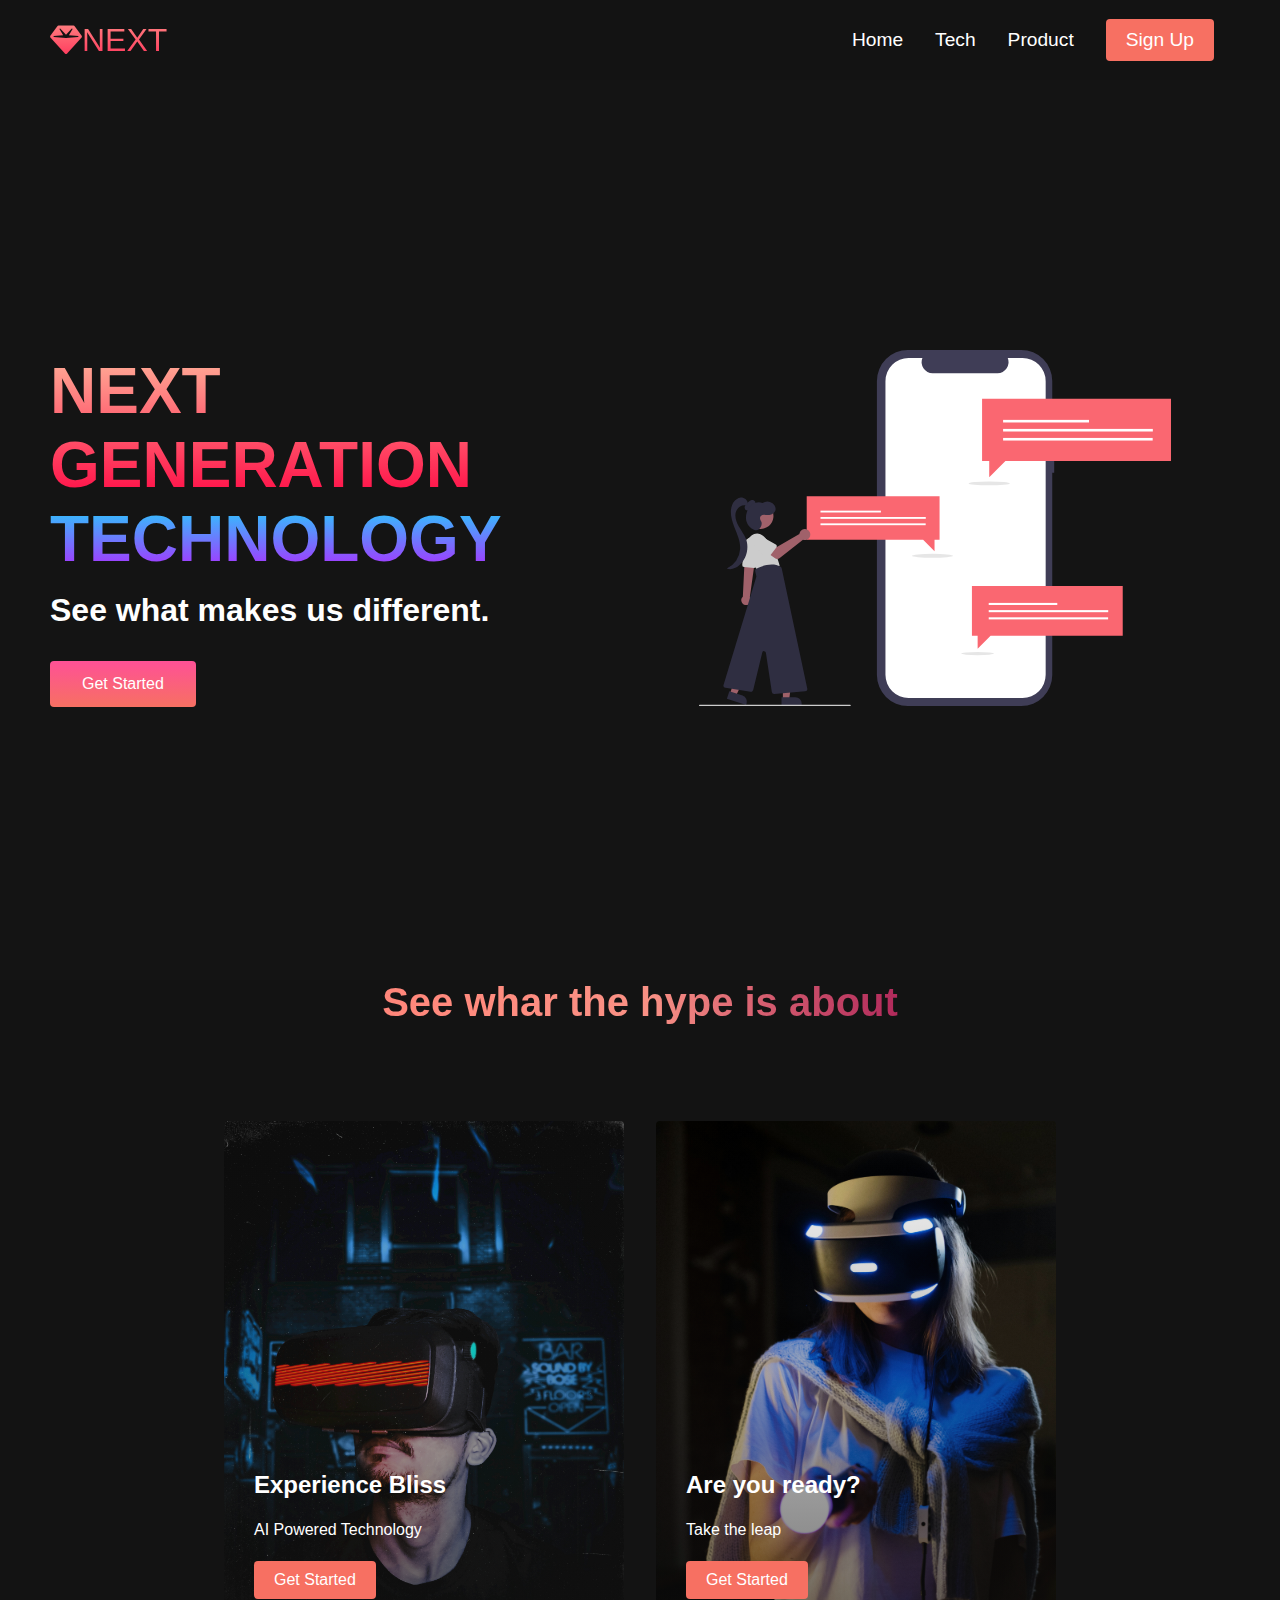
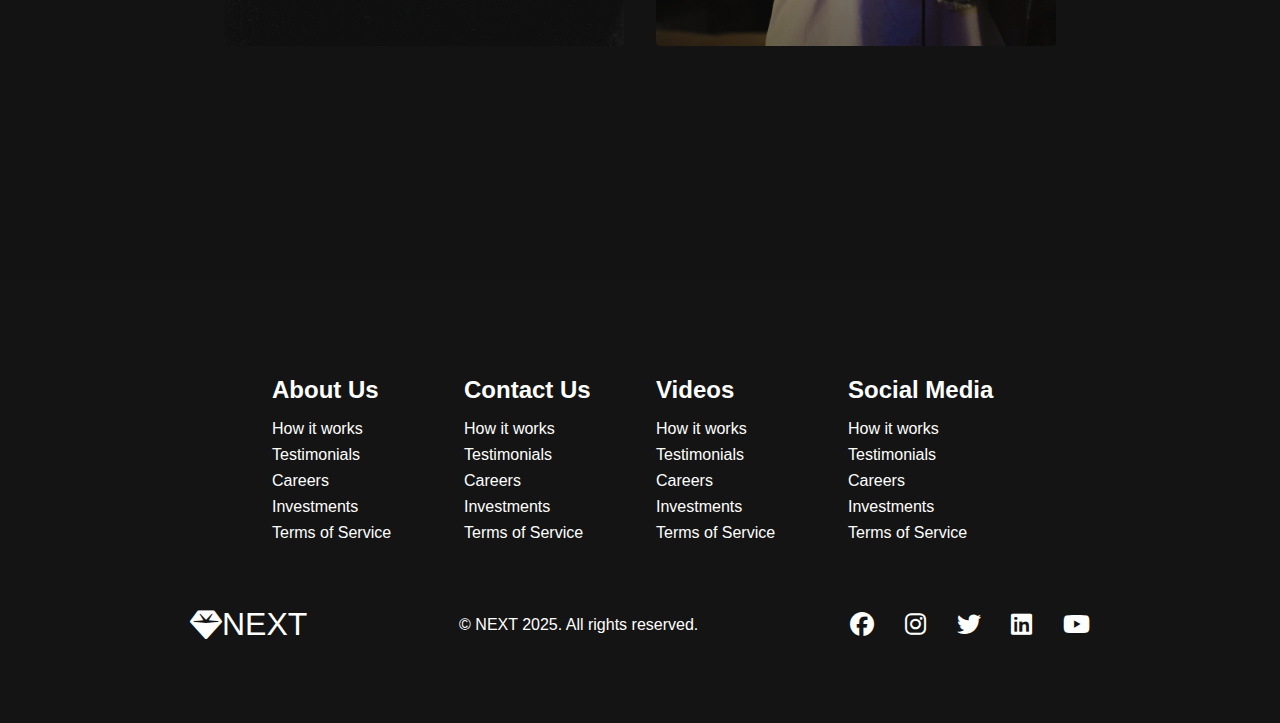
<file: index.html>
<!DOCTYPE html>
<html lang="en">
<head>
    <meta charset="UTF-8">
    <meta name="viewport" content="width=device-width, initial-scale=1.0">
    <title>next website</title>
    <link rel="stylesheet" href="styles.css">
    <link rel="stylesheet" href="https://cdnjs.cloudflare.com/ajax/libs/font-awesome/6.7.2/css/all.css">
    <link rel="preconnect" href="https://fonts.googleapis.com">
    <link rel="preconnect" href="https://fonts.gstatic.com" crossorigin>
    <link href="https://fonts.googleapis.com/css2?family=Kumbh+Sans:wght@100..900&display=swap" rel="stylesheet">
</head>
<body>
    <!--navbar section-->
    <nav class="nvbar">
        <div class="navbar-container">
            <a href="/" id="navbar-logo"><i class="fas fa-gem"></i> NEXT</a>
            <div class="navbar-toggle" id="mobile-menu">
                <span class="bar"></span>
                <span class="bar"></span>
                <span class="bar"></span>
            </div>
            <ul class="navbar-menu">
                <li class="navbar-item">
                    <a href="/" class="navbar-links">Home</a>
                </li>
                <li class="navbar-item">
                    <a href="/tech.html" class="navbar-links">Tech</a>
                </li>
                <li class="navbar-item">
                    <a href="/" class="navbar-links">Product</a>
                </li>
                <li class="navbar-btn">
                    <a href="/" class="button">Sign Up</a>
                </li>
            </ul>
        </div>
    </nav>

    <!--hero section-->
    <div class="main">
        <div class="main-container">

            <div class="main-content">
                <h1>NEXT GENERATION</h1>
                <h2>TECHNOLOGY</h2>
                <P>See what makes us different.</P>
                <button class="main-btn">
                    <a href="/">Get Started</a>
                </button>
            </div>

            <div class="main-img-container">
                <img src="images/message.svg" alt="" id="main-img">
            </div>
        </div>
    </div>

    <!--Services section-->
    <div class="services">
        <h1>See whar the hype is about</h1>
        <div class="services-container">
            <div class="services-card">
                <h2>Experience Bliss</h2>
                <p>AI Powered Technology</p>
                <button>Get Started</button>
            </div>
            <div class="services-card">
                <h2>Are you ready?</h2>
                <p>Take the leap</p>
                <button>Get Started</button>
            </div>
        </div>
    </div>

    <!--footer section-->
    <div class="footer-container">
        <div class="footer-links">
            <div class="footer-link-wrapper">
                <div class="footer-link-items">
                    <h2>About Us</h2>
                    <a href="/">How it works</a>
                    <a href="/">Testimonials</a>
                    <a href="/">Careers</a>
                    <a href="/">Investments</a>
                    <a href="/">Terms of Service</a>
                </div>
                <div class="footer-link-items">
                    <h2>Contact Us</h2>
                    <a href="/">How it works</a>
                    <a href="/">Testimonials</a>
                    <a href="/">Careers</a>
                    <a href="/">Investments</a>
                    <a href="/">Terms of Service</a>
                </div>
            </div>
            <div class="footer-link-wrapper">
                <div class="footer-link-items">
                    <h2>Videos</h2>
                    <a href="/">How it works</a>
                    <a href="/">Testimonials</a>
                    <a href="/">Careers</a>
                    <a href="/">Investments</a>
                    <a href="/">Terms of Service</a>
                </div>
                <div class="footer-link-items">
                    <h2>Social Media</h2>
                    <a href="/">How it works</a>
                    <a href="/">Testimonials</a>
                    <a href="/">Careers</a>
                    <a href="/">Investments</a>
                    <a href="/">Terms of Service</a>
                </div>
            </div>
        </div>
        <div class="social-media">
            <div class="social-media-wrap">
                <div class="footer-logo">
                    <a href="/" id="footer-logo"><i class="fas fa-gem"></i>NEXT</a>
                </div>
                <p class="website-rights">&copy; NEXT 2025. All rights reserved.</p>
                <div class="social-icons">
                    <a href="/" class="social-icon-links" target="_blank">
                        <i class="fab fa-facebook"></i>
                    </a>
                    <a href="/" class="social-icon-links" target="_blank">
                        <i class="fab fa-instagram"></i>
                    </a>
                    <a href="/" class="social-icon-links" target="_blank">
                        <i class="fab fa-twitter"></i>
                    </a>
                    <a href="/" class="social-icon-links" target="_blank">
                        <i class="fab fa-linkedin"></i>
                    </a>
                    <a href="/" class="social-icon-links" target="_blank">
                        <i class="fab fa-youtube"></i>
                    </a>
                </div>
            </div>
        </div>
    </div>

    <script src="app.js"></script>
</body>
</html>
</file>
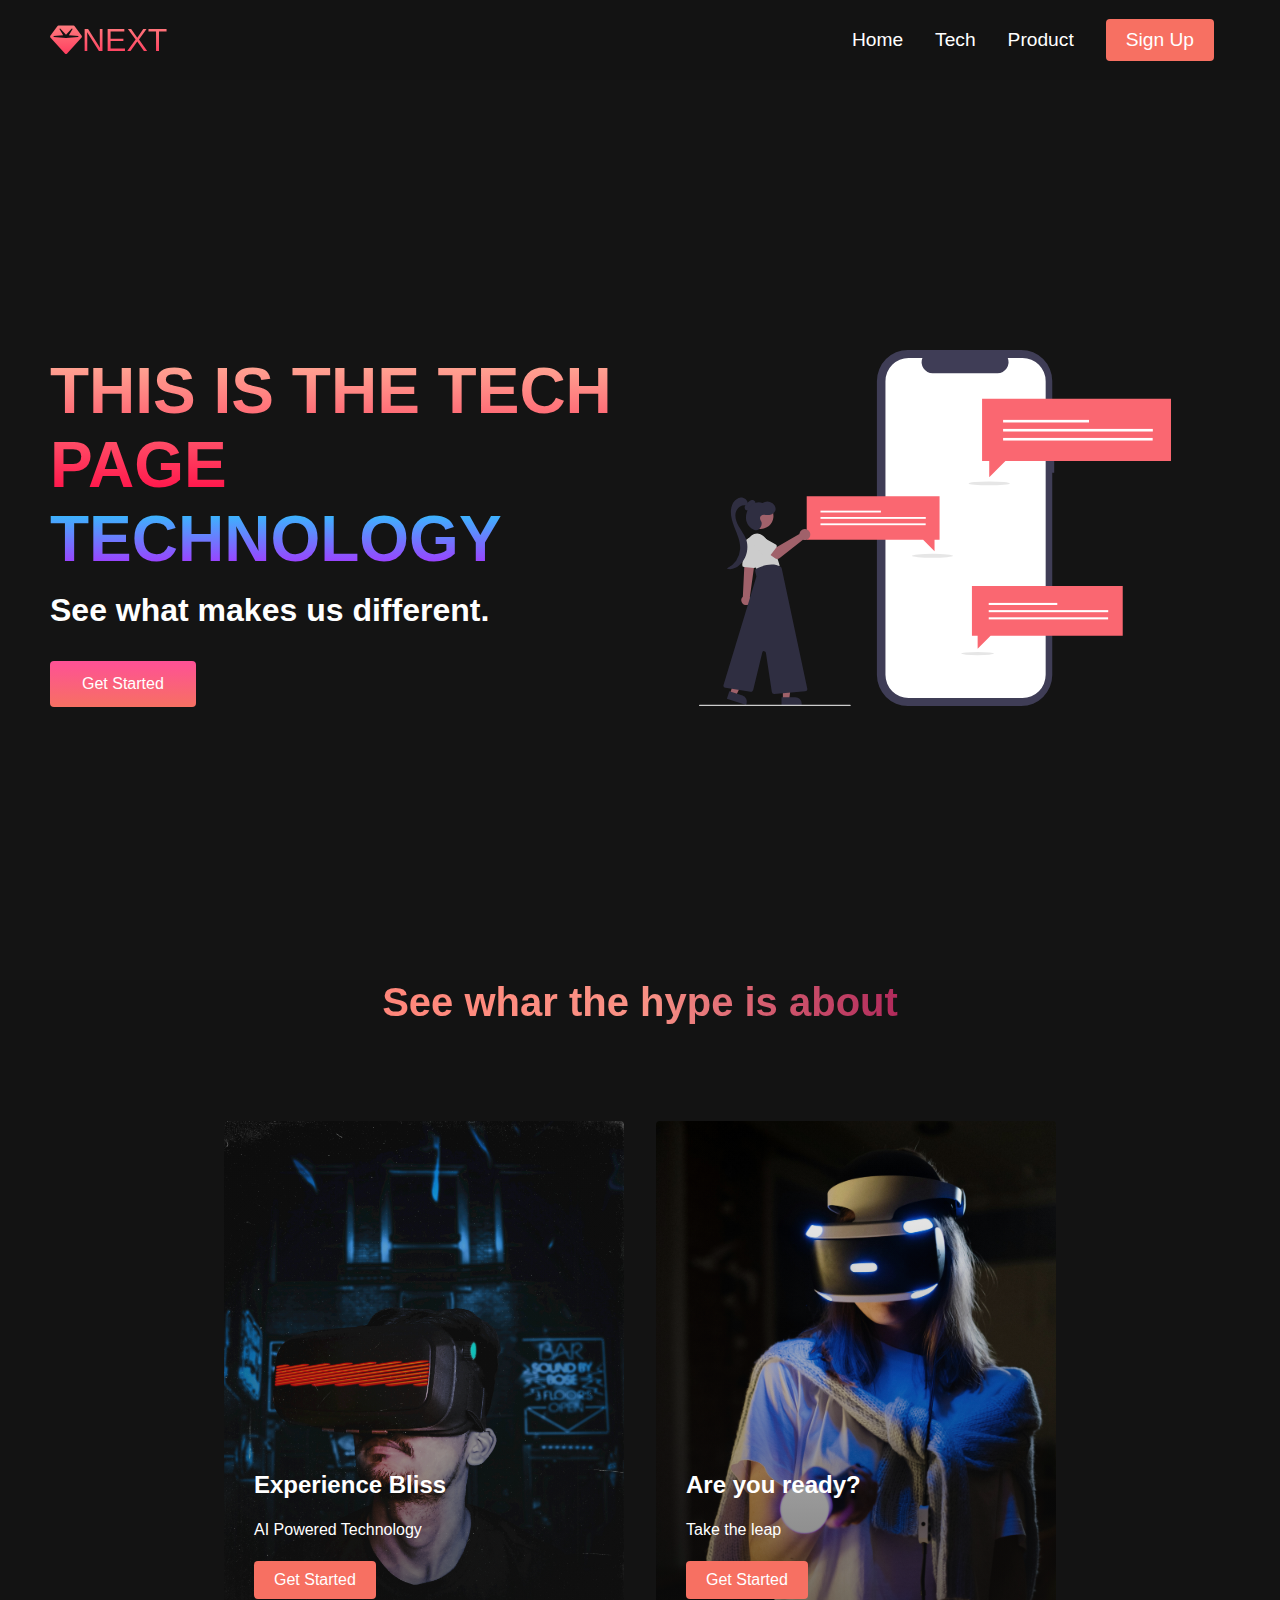
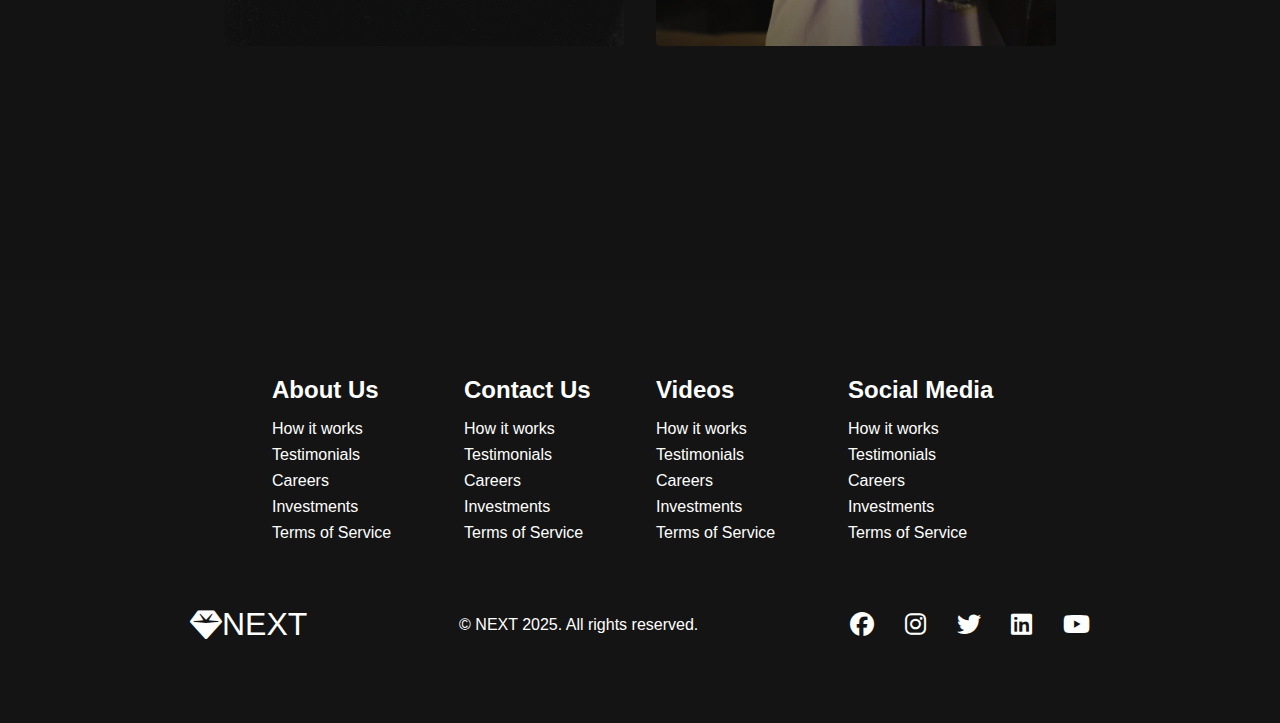
<file: tech.html>
<!DOCTYPE html>
<html lang="en">
<head>
    <meta charset="UTF-8">
    <meta name="viewport" content="width=device-width, initial-scale=1.0">
    <title>next website</title>
    <link rel="stylesheet" href="styles.css">
    <link rel="stylesheet" href="https://cdnjs.cloudflare.com/ajax/libs/font-awesome/6.7.2/css/all.css">
    <link rel="preconnect" href="https://fonts.googleapis.com">
    <link rel="preconnect" href="https://fonts.gstatic.com" crossorigin>
    <link href="https://fonts.googleapis.com/css2?family=Kumbh+Sans:wght@100..900&display=swap" rel="stylesheet">
</head>
<body>
    <!--navbar section-->
    <nav class="nvbar">
        <div class="navbar-container">
            <a href="/" id="navbar-logo"><i class="fas fa-gem"></i> NEXT</a>
            <div class="navbar-toggle" id="mobile-menu">
                <span class="bar"></span>
                <span class="bar"></span>
                <span class="bar"></span>
            </div>
            <ul class="navbar-menu">
                <li class="navbar-item">
                    <a href="/" class="navbar-links">Home</a>
                </li>
                <li class="navbar-item">
                    <a href="/tech.html" class="navbar-links">Tech</a>
                </li>
                <li class="navbar-item">
                    <a href="/" class="navbar-links">Product</a>
                </li>
                <li class="navbar-btn">
                    <a href="/" class="button">Sign Up</a>
                </li>
            </ul>
        </div>
    </nav>

    <!--hero section-->
    <div class="main">
        <div class="main-container">

            <div class="main-content">
                <h1>THIS IS THE TECH PAGE</h1>
                <h2>TECHNOLOGY</h2>
                <P>See what makes us different.</P>
                <button class="main-btn">
                    <a href="/">Get Started</a>
                </button>
            </div>

            <div class="main-img-container">
                <img src="images/message.svg" alt="" id="main-img">
            </div>
        </div>
    </div>

    <!--Services section-->
    <div class="services">
        <h1>See whar the hype is about</h1>
        <div class="services-container">
            <div class="services-card">
                <h2>Experience Bliss</h2>
                <p>AI Powered Technology</p>
                <button>Get Started</button>
            </div>
            <div class="services-card">
                <h2>Are you ready?</h2>
                <p>Take the leap</p>
                <button>Get Started</button>
            </div>
        </div>
    </div>

    <!--footer section-->
    <div class="footer-container">
        <div class="footer-links">
            <div class="footer-link-wrapper">
                <div class="footer-link-items">
                    <h2>About Us</h2>
                    <a href="/">How it works</a>
                    <a href="/">Testimonials</a>
                    <a href="/">Careers</a>
                    <a href="/">Investments</a>
                    <a href="/">Terms of Service</a>
                </div>
                <div class="footer-link-items">
                    <h2>Contact Us</h2>
                    <a href="/">How it works</a>
                    <a href="/">Testimonials</a>
                    <a href="/">Careers</a>
                    <a href="/">Investments</a>
                    <a href="/">Terms of Service</a>
                </div>
            </div>
            <div class="footer-link-wrapper">
                <div class="footer-link-items">
                    <h2>Videos</h2>
                    <a href="/">How it works</a>
                    <a href="/">Testimonials</a>
                    <a href="/">Careers</a>
                    <a href="/">Investments</a>
                    <a href="/">Terms of Service</a>
                </div>
                <div class="footer-link-items">
                    <h2>Social Media</h2>
                    <a href="/">How it works</a>
                    <a href="/">Testimonials</a>
                    <a href="/">Careers</a>
                    <a href="/">Investments</a>
                    <a href="/">Terms of Service</a>
                </div>
            </div>
        </div>
        <div class="social-media">
            <div class="social-media-wrap">
                <div class="footer-logo">
                    <a href="/" id="footer-logo"><i class="fas fa-gem"></i>NEXT</a>
                </div>
                <p class="website-rights">&copy; NEXT 2025. All rights reserved.</p>
                <div class="social-icons">
                    <a href="/" class="social-icon-links" target="_blank">
                        <i class="fab fa-facebook"></i>
                    </a>
                    <a href="/" class="social-icon-links" target="_blank">
                        <i class="fab fa-instagram"></i>
                    </a>
                    <a href="/" class="social-icon-links" target="_blank">
                        <i class="fab fa-twitter"></i>
                    </a>
                    <a href="/" class="social-icon-links" target="_blank">
                        <i class="fab fa-linkedin"></i>
                    </a>
                    <a href="/" class="social-icon-links" target="_blank">
                        <i class="fab fa-youtube"></i>
                    </a>
                </div>
            </div>
        </div>
    </div>

    <script src="app.js"></script>
</body>
</html>
</file>
<file: styles.css>
*{
    margin: 0;
    padding: 0;
    box-sizing: border-box;
    font-family: sans-serif;
}

.nvbar{
    background-color: #131313;
    height: 80px;
    display: flex;
    justify-content: center;
    align-items: center;
    font-size: 1.2rem;
    position: sticky;
    top: 0;
    z-index: 999;
}

.navbar-container{
    display: flex;
    justify-content: space-between;
    height: 80px;
    z-index: 1;
    width: 100%;
    max-width: 1300px;
    margin: 0 auto;
    padding: 0 50px;
}

#navbar-logo{
    background-color: #ff8177;
    background-image: linear-gradient(to top,#ff0844 0%,#ffb199 100%);
    background-size: 100%;
    -webkit-background-clip: text;
    -moz-background-clip: text;
    -webkit-text-fill-color: transparent;
    -moz-text-fill-color:transparent;
    display: flex;
    align-items: center;
    cursor: pointer;
    text-decoration: none;
    font-size: 2rem;
}

.navbar-menu{
    display: flex;
    align-items: center;
    text-align: center;
}

.navbar-item{
    height: 80px;
    list-style: none;
}

.navbar-links{
    color: white;
    display: flex;
    align-items: center;
    justify-content: center;
    padding: 0 1rem;
    height: 100%;
    text-decoration: none;
}

.navbar-btn{
    display: flex;
    justify-content: center;
    align-items: center;
    padding: 0 1rem;
    width: 100%;
}

.button{
    display: flex;
    justify-content: center;
    align-items: center;
    text-decoration: none;
    padding: 10px 20px;
    height: 100%;
    width: 100%;
    border: none;
    background-color: #f77062;
    outline: none;
    border-radius: 4px;
    color: white;
}

.button:hover{
    background-color: #4837ff;
    transition: all 0.3s ease;
}

.navbar-links:hover{
    color: #f77062;
    transition: all 0.3s ease;
}

@media screen and (max-width:960px){
    .navbar-container{
        display: flex;
        justify-content: space-between;
        height: 80px;
        z-index: 1;
        width: 100%;
        max-width: 1300px;
        margin: 0 auto;
        padding: 0 50px;
    }

    .navbar-menu{
        display: grid;
        grid-template-columns: auto;
        margin: 0;
        width: 100%;
        position: absolute;
        top: -1000px;
        opacity: 0;
        transition: all 1s ease;
        height: 50vh;
        z-index: -1;
        background-color: #131313;
    }

    .navbar-menu.active{
        top: 100%;
        opacity: 1;
        transition: all 0.5s ease;
        z-index: 99;
        height: 50vh;
        font-size: 1.6rem;
    }

    #navbar-logo{
        padding-left: 25px;
    }

    .navbar-toggle .bar{
        background-color: white;
        width: 25px;
        height: 3px;
        margin: 5px auto;
        transition: all 0.3s ease-in-out;
        display: block;
        cursor: pointer;
    }

    .navbar-item{
        width: 100%;
    }

    #mobile-menu{
        position: absolute;
        top: 20%;
        right: 5%;
        transform: translate(5%,20%);
    }

    .navbar-btn{
        padding-bottom: 2rem;
       
    }

    .button{
        display: flex;
        justify-items: center;
        align-items: center;
        width: 80%;
        margin: 0;
    }

    #mobile-menu.is-active .bar:nth-child(2){
        opacity: 0;
    }

    #mobile-menu.is-active .bar:nth-child(1){
     transform: translateY(8px) rotate(45deg);
    }

    #mobile-menu.is-active .bar:nth-child(3){
     transform: translateY(-8px) rotate(-45deg);
    }
}

/*hero section CSS*/
.main{
    background-color: #141414;
}

.main-container{
    display: grid;
    grid-template-columns: 1fr 1fr;
    align-items: center;
    justify-self: center;
    margin: 0 auto;
    height: 100vh;
    background-color: #141414;
    z-index: 1;
    width: 100%;
    max-width: 1300px;
    padding: 0 50px;
}

.main-content h1{
    font-size: 4rem;
    background-color: #ff8177;
    background-image: linear-gradient(to top,#ff0844 0%,#ffb199 100%);
    background-size: 100%;
    -webkit-background-clip: text;
    -moz-background-clip: text;
    -webkit-text-fill-color: transparent;
    -moz-text-fill-color:transparent;
}

.main-content h2{
    font-size: 4rem;
    background-color: #ff8177;
    background-image: linear-gradient(to top,#b721ff 0%,#21d4fd 100%);
    background-size: 100%;
    -webkit-background-clip: text;
    -moz-background-clip: text;
    -webkit-text-fill-color: transparent;
    -moz-text-fill-color:transparent;
}

.main-content p{
    margin-top: 1rem;
    font-size: 2rem;
    font-weight: 700;
    color: white;
}

.main-btn{
    font-size: 1rem;
    background-image: linear-gradient(to top, #f77062 0%, #fe5196 100%);
    padding: 14px 32px;
    border: none;
    border-radius: 4px;
    color: white;
    margin-top: 2rem;
    cursor: pointer;
    position: relative;
    transition: all 0.35s;
    outline: none;
}

.main-btn a{
    position: relative;
    z-index: 2;
    color: white;
    text-decoration: none;
}

.main-btn:after{
    position: absolute;
    content: '';
    top: 0;
    left: 0;
    width: 0;
    height: 100%;
    background-color: #4837ff;
    transition: all 0.35s;
    border-radius: 4px;
}

.main-btn:hover{
    color: white;
}

.main-btn:hover:after{
    width: 100%;
}

.main-img-container{
    text-align: center;
}

#main-img{
    height: 80%;
    width: 80%;
}

/*Mobile Responsive*/
@media screen and (max-width:768px){
    .main-container{
        display: grid;
        grid-template-columns: auto;
        align-items: center;
        justify-self: center;
        width: 100%;
        margin: 0 auto;
        height: 100vh;
    }

    .main-content{
        text-align: center;
        margin-bottom: 4rem;
    }

    .main-content h1{
        font-size: 2.5rem;
        margin-top: 2rem;
    }

    .main-content h2{
        font-size: 2rem;
    }

    .main-content p{
        margin-top: 2rem;
        font-size: 1.5rem;
    }
}

/*Services section CSS*/
.services{
   display: flex;
   flex-direction: column;
   align-items: center;
   height: 100vh;
   background-color: #131313;
}

.services h1{
    background-color: #ff8177;
    background-image: linear-gradient(
        to right,
        #ff8177 0%,
        #ff867a 0%,
        #ff8c7f 21%,
        #f99185 52%,
        #cf556c 78%,
        #b12a5b 100%
    );
    background-size: 100%;
    margin-bottom: 5rem;
    font-size: 2.5rem;
    -webkit-background-clip: text;
    -moz-background-clip: text;
    -webkit-text-fill-color: transparent;
    -moz-text-fill-color:transparent;
}

.services-container{
    display: flex;
    justify-content: center;
    flex-wrap: wrap;
}

.services-card{
    margin: 1rem;
    height: 525px;
    width: 400px;
    border-radius: 4px;
    background-image: linear-gradient(to bottom,rgba(0,0,0,0) 0%, rgba(17,17,17,0.6) 100%),
    url('images/pic1.jpg');
    background-size: cover;
    color: white;
    position: relative;
}

.services-card:nth-child(2){
    background-image: linear-gradient(to bottom,rgba(0,0,0,0) 0%, rgba(17,17,17,0.6) 100%),
    url('images/pic2.jpg');
}

.services h2{
    position:absolute;
    top: 350px;
    left: 30px;
}

.services-card p{
   position: absolute;
   top: 400px;
   left: 30px;
}
.services-card button{
    color: white;
    padding: 10px 20px;
    border: none;
    outline: none;
    border-radius: 4px;
    background-color: #f77062;
    position: absolute;
    top: 440px;
    left: 30px;
    font-size: 1rem;
    cursor: pointer;
}

.services-card:hover{
    transform: scale(1.075);
    transition: 0.2s transform ease-in;
    cursor: pointer;
}

@media screen and (max-width: 960px){
    .services{
        height: 1600px;
    }
    .services h1{
        font-size: 2rem;
        margin-top: 12rem;
    }
}

@media screen and (max-width:480px)
{
    .services{
        height: 1400px;

    }
    .services h1{
        font-size: 1.2rem;
    }
    .services-card{
        width: 300px;
    }
}

/*footer css*/
.footer-container{
    background-color: #141414;
    padding: 5rem 0;
    display: flex;
    flex-direction: column;
    justify-content: center;
    align-items: center;
}

#footer-logo{
    color: white;
    display: flex;
    align-items: center;
    justify-content: center;
    cursor: pointer;
    text-decoration: none;
    font-size: 2rem;
}

.footer-links{
    width: 100%;
    max-width: 1000px;
    display: flex;
    justify-content: center;
}

.footer-link-wrapper{
    display: flex;
}

.footer-link-items{
    display: flex;
    flex-direction: column;
    align-items: flex-start;
    margin: 16px;
    text-align: left;
    width: 160px;
    box-sizing: border-box;
}

.footer-link-items h2{
    margin-bottom: 16px;
}

.footer-link-items > h2{
    color: white;
}

.footer-link-items a{
    color: white;
    text-decoration: none;
    margin-bottom: 0.5rem;
}

.footer-link-items a:hover{
    color: #e9e9e9;
    transition: 0.3s ease-out;
}

/*Social Icons*/
.social-icon-links{
    color: white;
    font-size: 24px;
}

.social-media{
    max-width: 1000px;
    width: 100%;
}

.social-media-wrap{
    display: flex;
    justify-content: space-between;
    align-items: center;
    width: 90%;
    max-width: 1000px;
    margin: 40px auto 0 auto;
}

.social-icons{
    display: flex;
    justify-content: space-between;
    align-items: center;
    width: 240px;
}

.website-rights{
    color: white;
}

@media screen and (max-width:820px)
{
    .footer-links{
        padding-top: 2rem;
    }
    #footer-logo{
        margin-bottom: 2rem;
    }
    .website-rights{
        margin-bottom: 2rem;
    }
    .footer-link-wrapper{
        flex-direction: column;
    }
    .social-media-wrap{
        flex-direction: column;
    }
}

@media screen and (max-width:480px)
{
    .footer-link-items{
        margin: 0;
        padding: 10px;
        width: 100%;
    }
}
</file>
